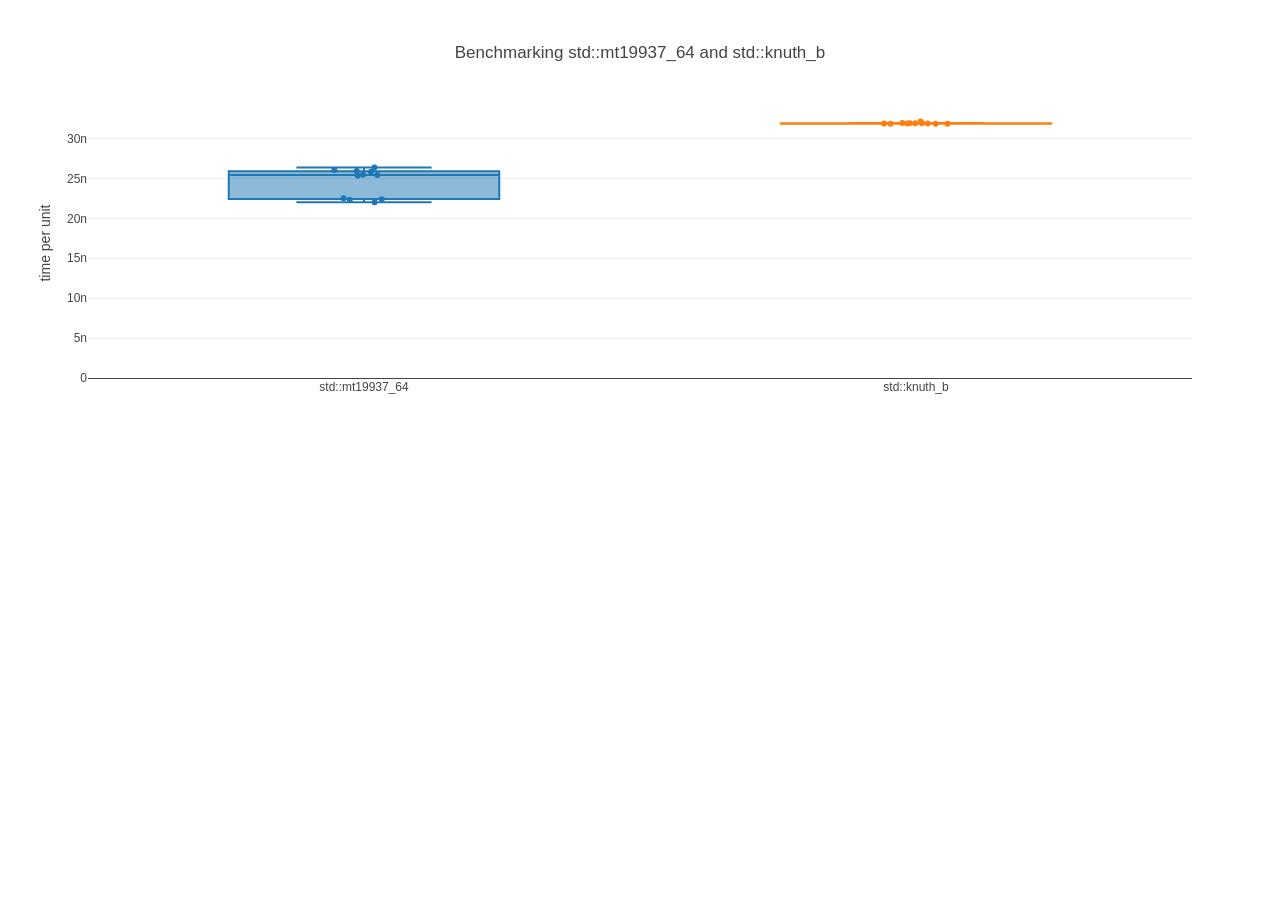
<file: src/docs/mustache.output.html>
<html>

<head>
    <script src="https://cdn.plot.ly/plotly-latest.min.js"></script>
</head>

<body>
    <div id="myDiv"></div>
    <script>
        var data = [
            {
                name: 'std::mt19937_64',
                y: [2.54708571428571e-08, 2.58467243510507e-08, 2.24097693351425e-08, 2.53405963302752e-08, 2.59256594724221e-08, 2.25310880829016e-08, 2.54441805225653e-08, 2.20126262626263e-08, 2.63870541611625e-08, 2.23305882352941e-08, 2.60607235142119e-08],
            },
            {
                name: 'std::knuth_b',
                y: [3.2137323943662e-08, 3.19305555555556e-08, 3.18973561430793e-08, 3.1912013536379e-08, 3.19049034175334e-08, 3.19013867488444e-08, 3.18547854785479e-08, 3.18769230769231e-08, 3.18520325203252e-08, 3.18618307426598e-08, 3.19558599695586e-08],
            },
            
        ];
        var title = 'Benchmarking std::mt19937_64 and std::knuth_b';

        data = data.map(a => Object.assign(a, { boxpoints: 'all', pointpos: 0, type: 'box' }));
        var layout = { title: { text: title }, showlegend: false, yaxis: { title: 'time per unit', rangemode: 'tozero', autorange: true } }; Plotly.newPlot('myDiv', data, layout, {responsive: true});
    </script>
</body>

</html>
</file>
